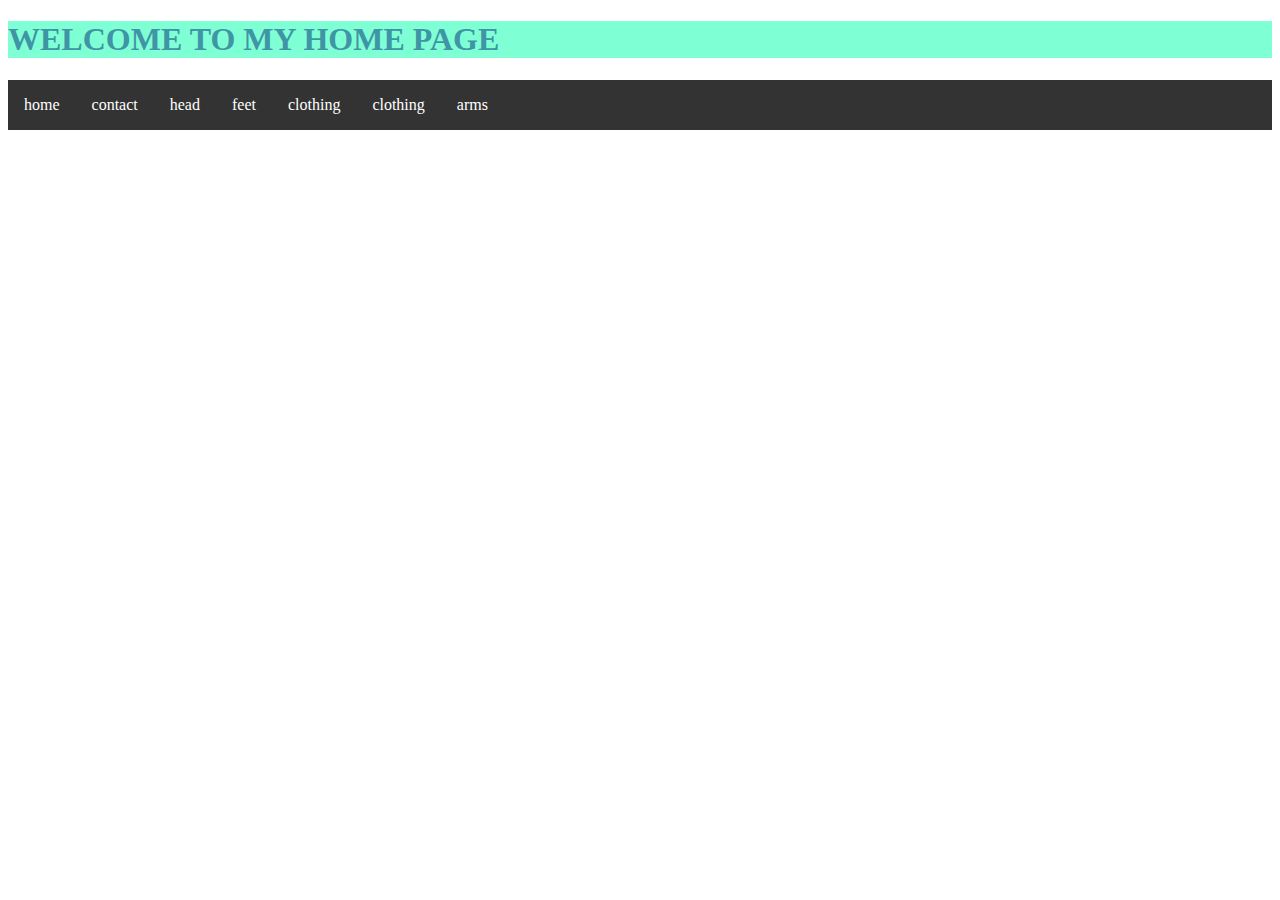
<file: index.html>
<!doctype html>
<html>
<head>
<meta charset="utf-8">
<title>Home page</title>
	<link rel="stylesheet"type="text/css"href="style.css">
</head>

<body>
	
	
	
	<h1>Welcome to my home page</h1>
	<ul>
	
		<li><a href="index.html">home</a></li>
		<li><a href="contact.html">contact</a></li>
		<li><a href="head.html">head</a></li>
		<li><a href="feet.html">feet</a></li>
		<li><a href="clothing.html">clothing</a></li>
		<li><a href="quiz.html">clothing</a></li>
		<li><a href="arms.html">arms</a></li>
	
	</ul>
</body>
</html>
</file>
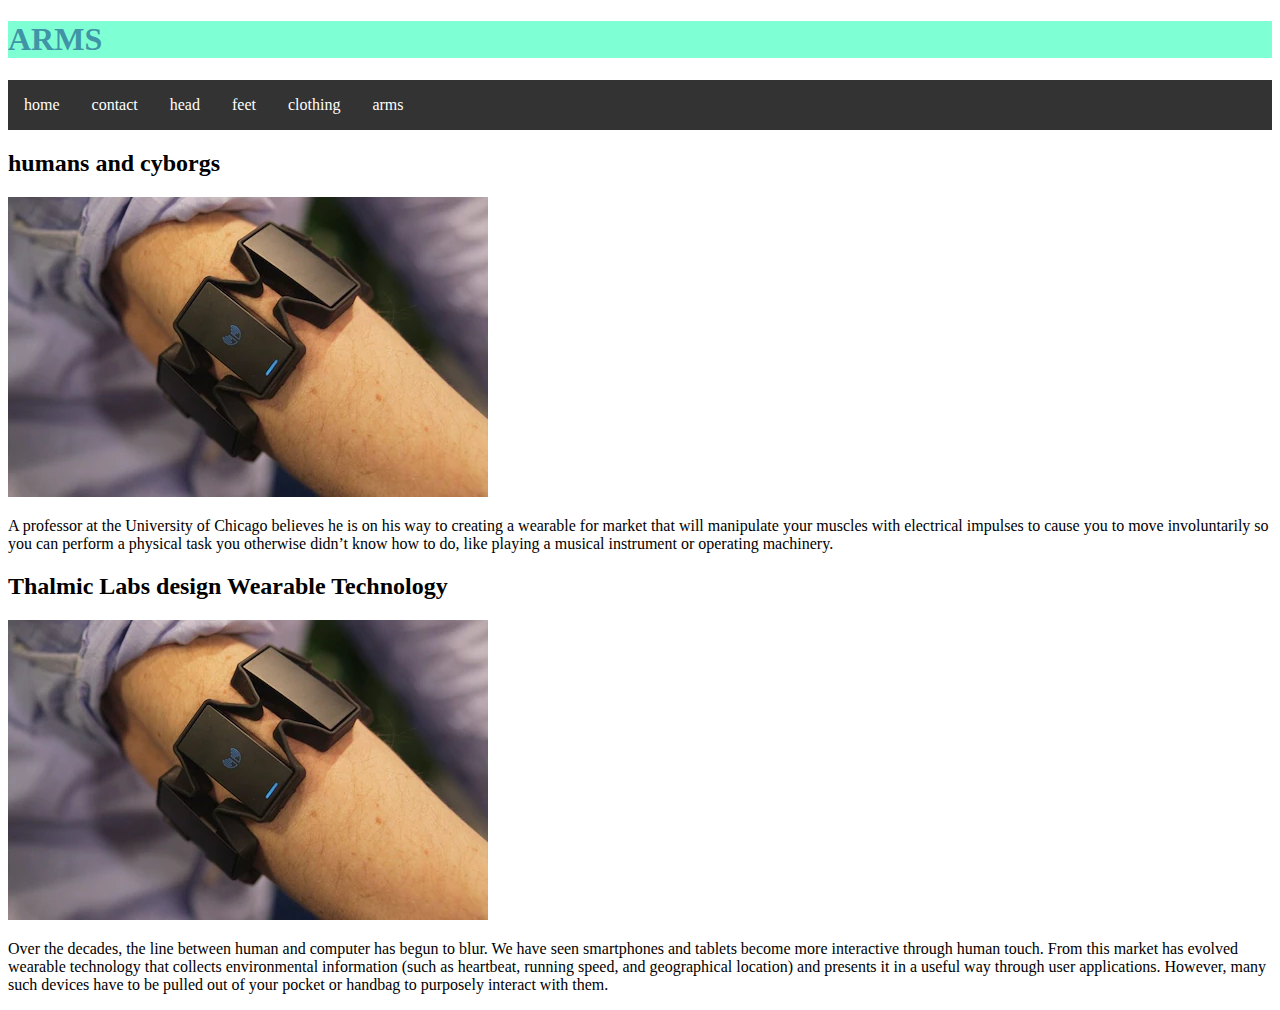
<file: arms.html>
<!doctype html>
<html>
<head>
<meta charset="utf-8">
<title>Arms Page</title>
	<link rel="stylesheet"type="text/css"href="style.css">
</head>

<body>
		<h1>Arms</h1>
	<ul>
	
		<li><a href="index.html">home</a></li>
		<li><a href="contact.html">contact</a></li>
		<li><a href="head.html">head</a></li>
		<li><a href="feet.html">feet</a></li>
		<li><a href="clothing.html">clothing</a></li>
		<li><a href="arms.html">arms</a></li>
	
	</ul>
	<h2>humans and cyborgs</h2>
	<img src="image/arm.webp">
	<p>A professor at the University of Chicago believes he is on his way to creating a wearable for market that will manipulate your muscles with electrical impulses to cause you to move involuntarily so you can perform a physical task you otherwise didn’t know how to do, like playing a musical instrument or operating machinery.</p>
	<h2>Thalmic Labs design Wearable Technology </h2>
	<img src="image/arm 2.webp">
	<p>Over the decades, the line between human and computer has begun to blur. We have seen smartphones and tablets become more interactive through human touch. From this market has evolved wearable technology that collects environmental information (such as heartbeat, running speed, and geographical location) and presents it in a useful way through user applications. However, many such devices have to be pulled out of your pocket or handbag to purposely interact with them.

</p>
</body>
</html>
</file>
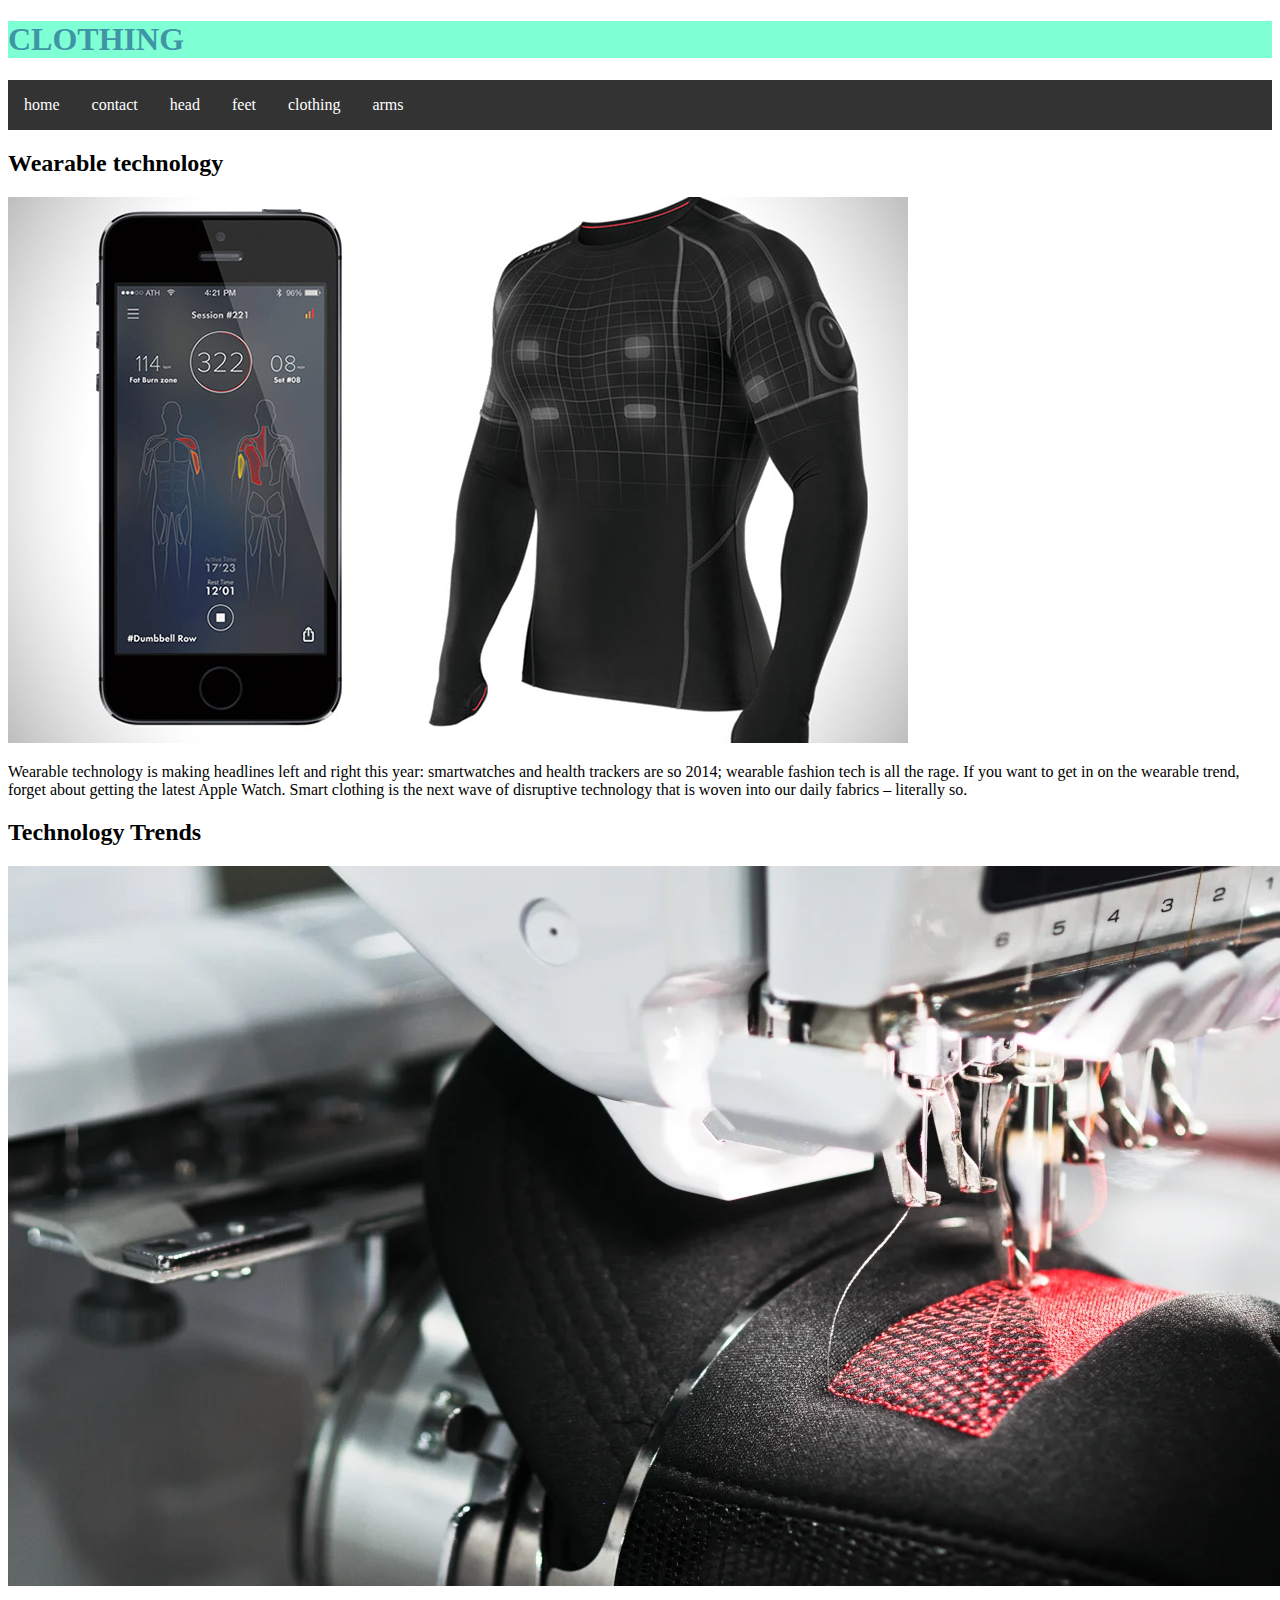
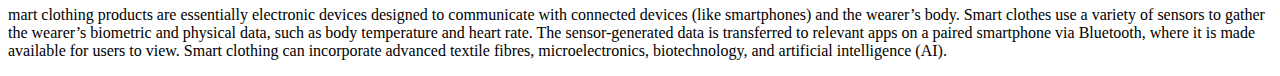
<file: clothing.html>
<!doctype html>
<html>
<head>
<meta charset="utf-8">
<title>Clothing Page</title>
	<link rel="stylesheet"type="text/css"href="style.css">
</head>

<body>
		<h1>Clothing</h1>
	<ul>
	
		<li><a href="index.html">home</a></li>
		<li><a href="contact.html">contact</a></li>
		<li><a href="head.html">head</a></li>
		<li><a href="feet.html">feet</a></li>
		<li><a href="clothing.html">clothing</a></li>
		<li><a href="arms.html">arms</a></li>
	
	</ul>
	<h2>Wearable technology</h2>
	<img src="Top-5-smart-clothes-1.png">
	<p>Wearable technology is making headlines left and right this year: smartwatches and health trackers are so 2014; wearable fashion tech is all the rage.

If you want to get in on the wearable trend, forget about getting the latest Apple Watch. Smart clothing is the next wave of disruptive technology that is woven into our daily fabrics – literally so.</p>
	<h2>Technology Trends</h2>
	<img src="image/wqdw.webp">
	<p>mart clothing products are essentially electronic devices designed to communicate with connected devices (like smartphones) and the wearer’s body. Smart clothes use a variety of sensors to gather the  wearer’s biometric and physical data, such as body temperature and heart rate. The sensor-generated data is transferred to relevant apps on a paired smartphone via Bluetooth, where it is made available for users to view. Smart clothing can incorporate advanced textile fibres, microelectronics, biotechnology, and artificial intelligence (AI).</p>
</body>
</html>
</file>
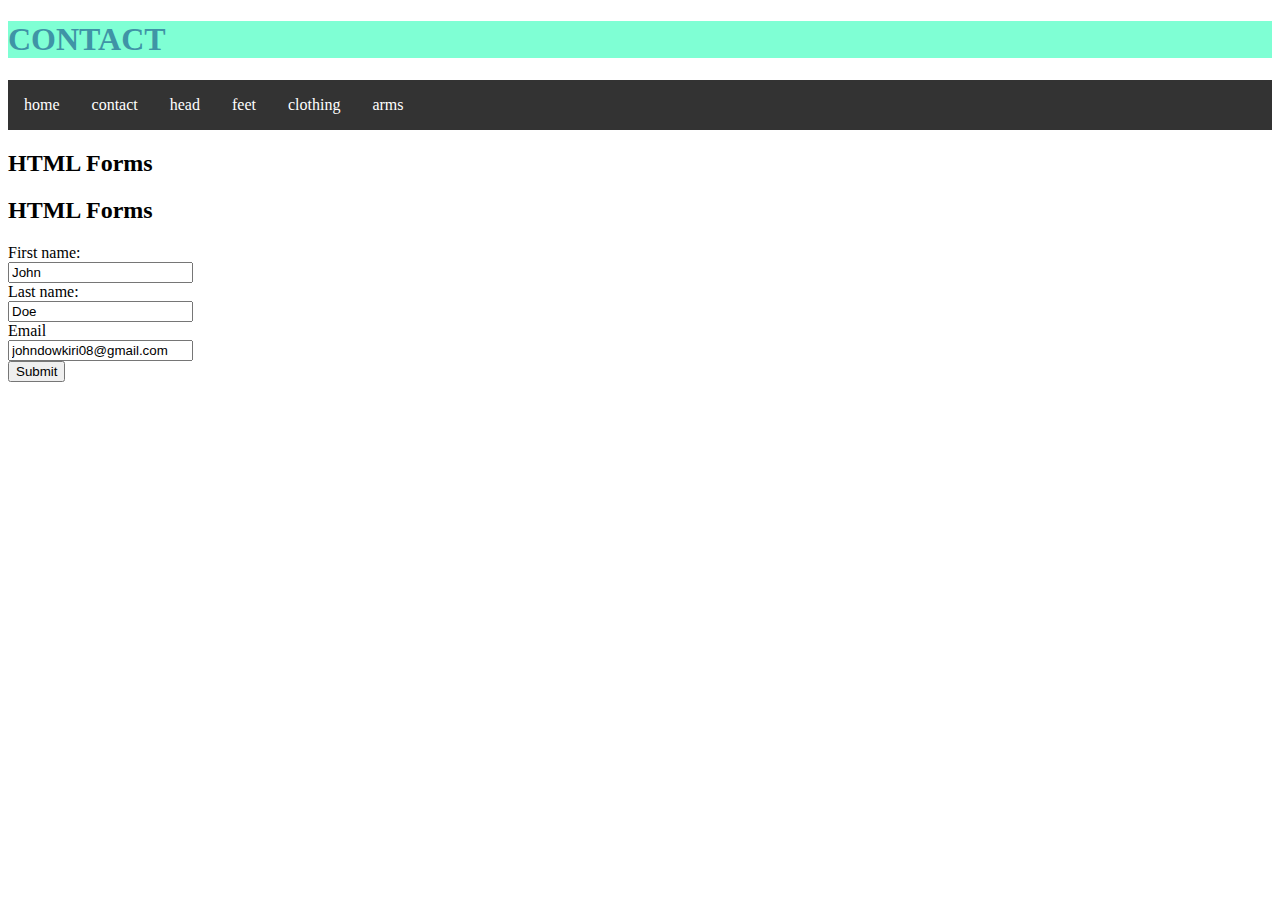
<file: contact.html>
<!doctype html>
<html>
<head>
<meta charset="utf-8">
<title>contact</title>
	<link rel="stylesheet"type="text/css"href="style.css">
</head>

<body>
		<h1>contact</h1>
	<ul>
	
		<li><a href="index.html">home</a></li>
		<li><a href="contact.html">contact</a></li>
		<li><a href="head.html">head</a></li>
		<li><a href="feet.html">feet</a></li>
		<li><a href="clothing.html">clothing</a></li>
		<li><a href="arms.html">arms</a></li>
	
	</ul>
	<html>
<body>

<h2>HTML Forms</h2>
<html>
<body>

<h2>HTML Forms</h2>

<form action="/action_page.php">
  <label for="fname">First name:</label><br>
  <input type="text" id="fname" name="fname" value="John"><br>
  <label for="lname">Last name:</label><br>
  <input type="text" id="lname" name="lname" value="Doe"><br>
  <form action="/action_page.php">
  <label for="fname">Email</label><br>
  <input type="text" id="fname" name="fname" value="johndowkiri08@gmail.com"><br>
  <input type="submit" value="Submit">
</form> 

	<html>
<body>


<form action="/action_page.php">
<br>
<br>
<br>
<br>
  <form action="/action_page.php">
<br>
<br>
</form> 

<html>
<body>


<form action="/action_page.php">
  <form action="/action_page.php">
</form>
</body>
</html>


</body>
</html>
</file>
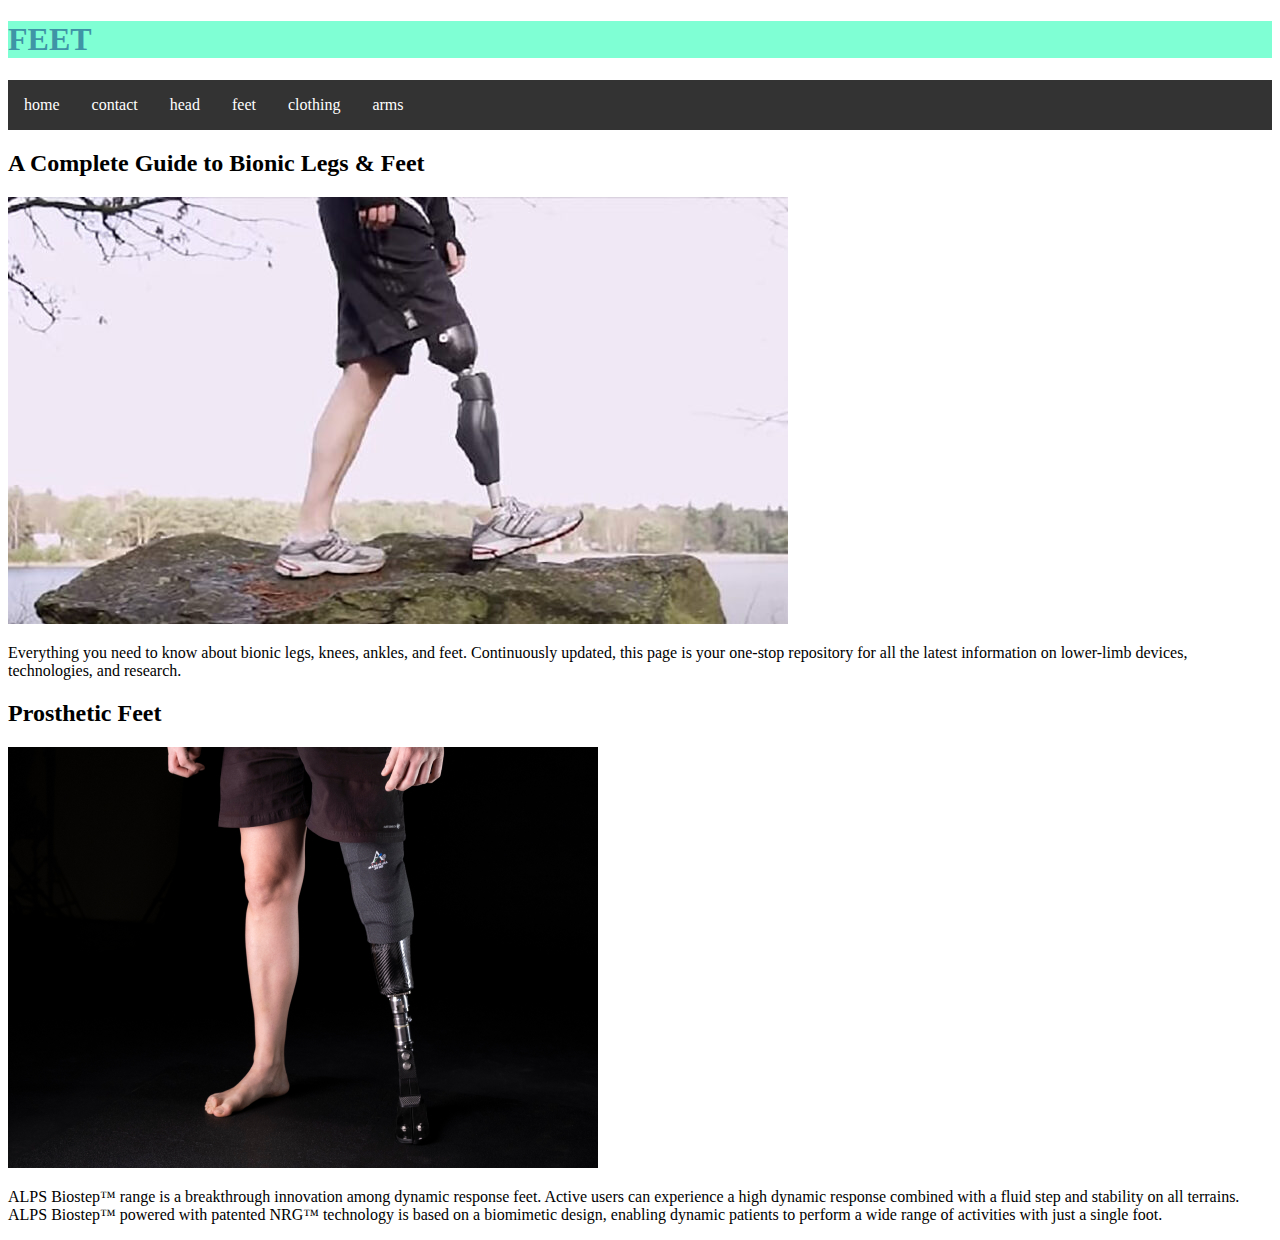
<file: feet.html>
<!doctype html>
<html>
<head>
<meta charset="utf-8">
<title>Feet page</title>
	<link rel="stylesheet"type="text/css"href="style.css">
</head>

<body>
		<h1>Feet</h1>
	<ul>
	
		<li><a href="index.html">home</a></li>
		<li><a href="contact.html">contact</a></li>
		<li><a href="head.html">head</a></li>
		<li><a href="feet.html">feet</a></li>
		<li><a href="clothing.html">clothing</a></li>
		<li><a href="arms.html">arms</a></li>
	
	</ul>
	
	<h2>A Complete Guide to Bionic Legs & Feet</h2>
	<img src="feet.jpg">
	<p>Everything you need to know about bionic legs, knees, ankles, and feet. Continuously updated, this page is your one-stop repository for all the latest information on lower-limb devices, technologies, and research.</p>
 <h2>Prosthetic Feet</h2>
	<img src="categoria_piedi.jpg">
	<p>ALPS Biostep™ range is a breakthrough innovation among dynamic response feet. Active users can experience a high dynamic response combined with a fluid step and stability on all terrains. ALPS Biostep™ powered with patented NRG™ technology is based on a biomimetic design, enabling dynamic patients to perform a wide range of activities with just a single foot.</p>
</body>
</html>
</file>
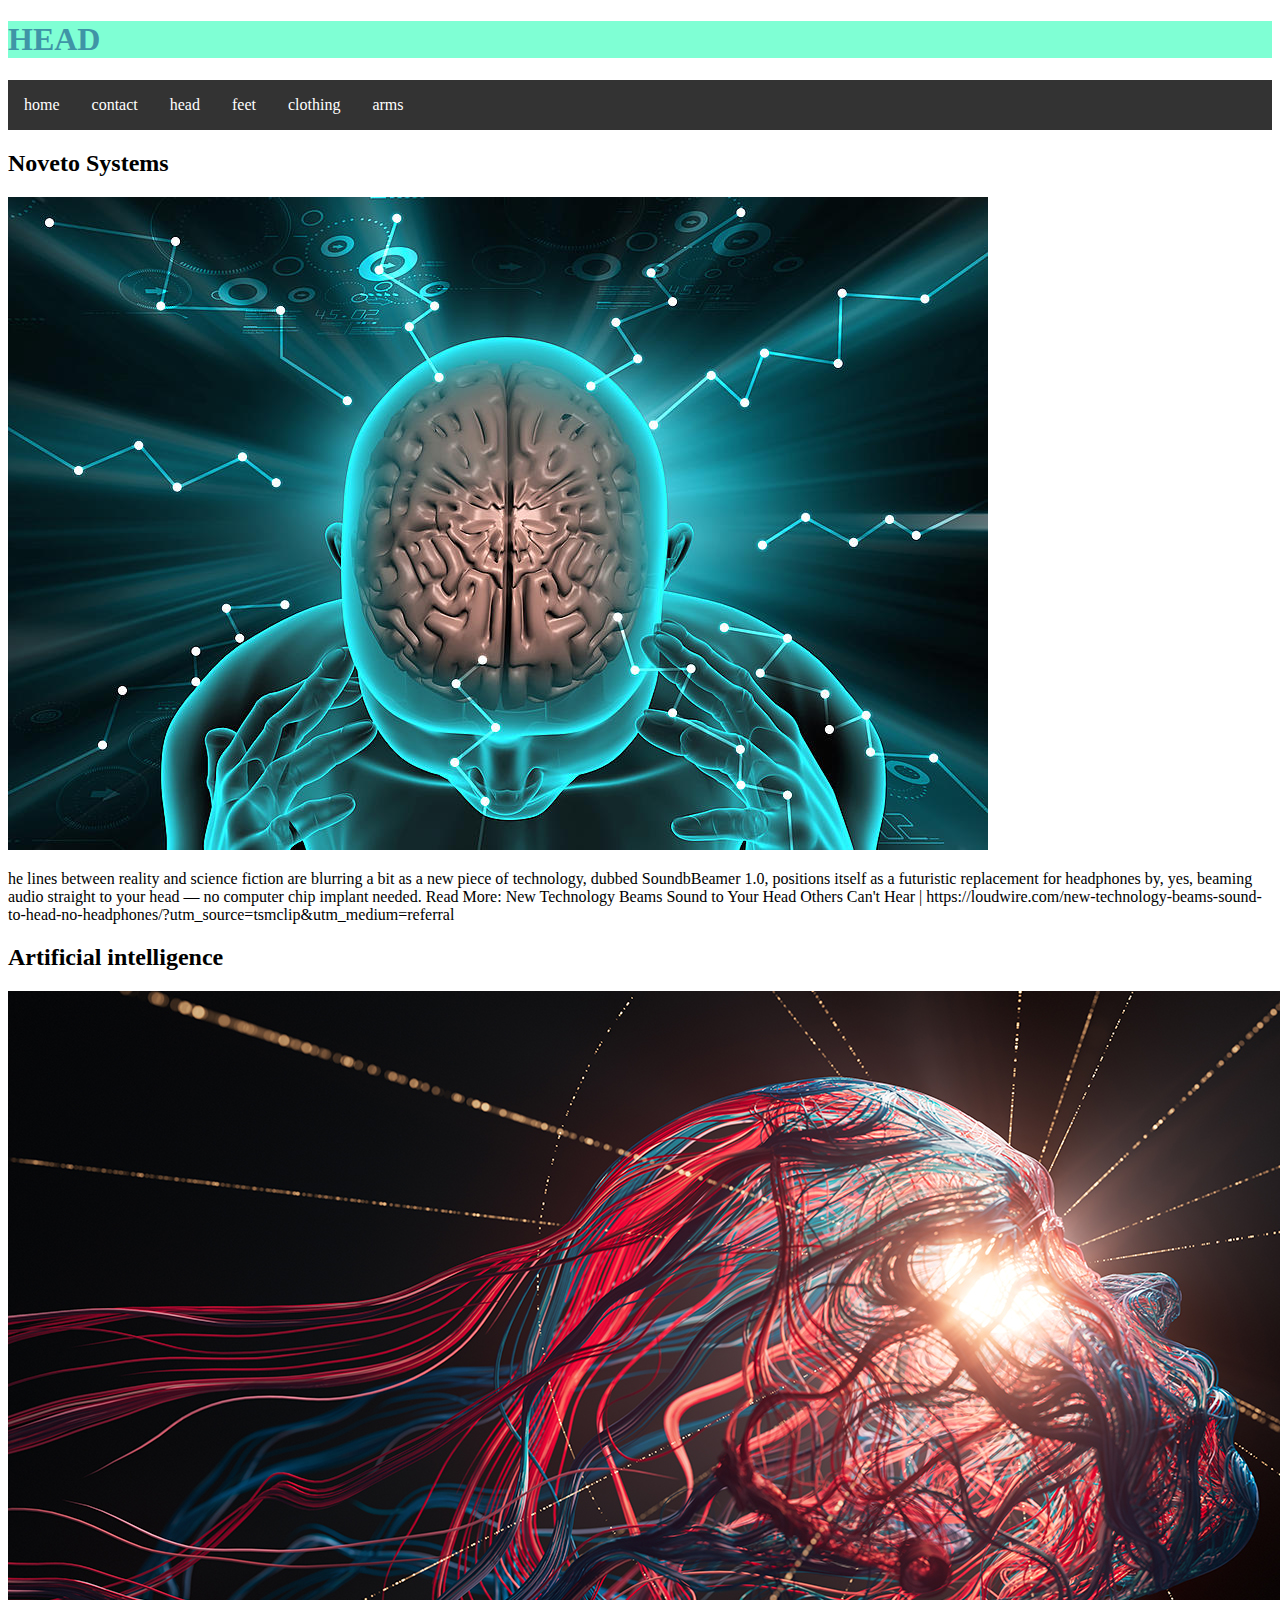
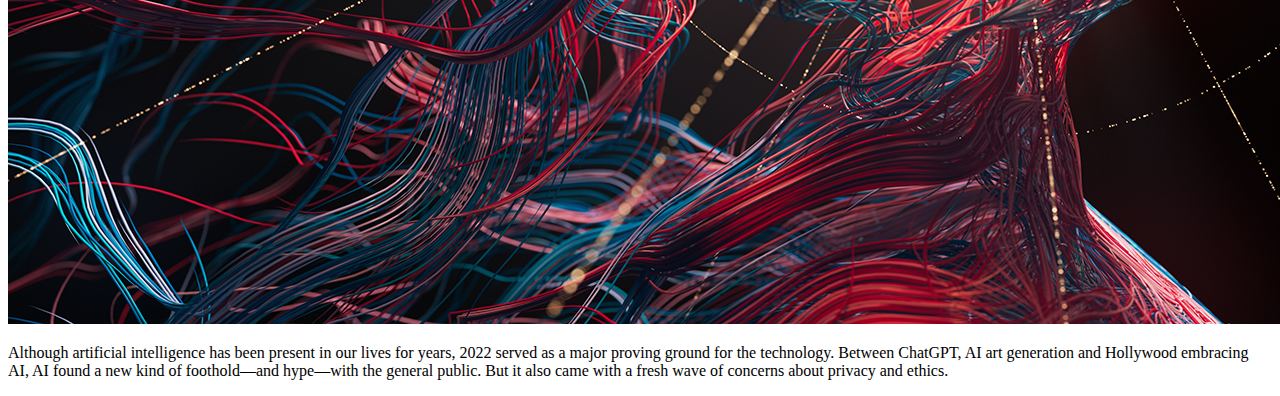
<file: head.html>
<!doctype html>
<html>
<head>
<meta charset="utf-8">
<title>Untitled Document</title>
	<link rel="stylesheet"type="text/css"href="style.css">
</head>

<body>
		<h1>Head</h1>
	<ul>
	
		<li><a href="index.html">home</a></li>
		<li><a href="contact.html">contact</a></li>
		<li><a href="head.html">head</a></li>
		<li><a href="feet.html">feet</a></li>
		<li><a href="clothing.html">clothing</a></li>
		<li><a href="arms.html">arms</a></li>
	
	</ul>
	
	<h2>Noveto Systems</h2>
	<img src="head.jpg">
	<p>he lines between reality and science fiction are blurring a bit as a new piece of technology, dubbed SoundbBeamer 1.0, positions itself as a futuristic replacement for headphones by, yes, beaming audio straight to your head — no computer chip implant needed.

Read More: New Technology Beams Sound to Your Head Others Can't Hear | https://loudwire.com/new-technology-beams-sound-to-head-no-headphones/?utm_source=tsmclip&utm_medium=referral</p>
	<h2>Artificial intelligence</h2>
	<img src="Ai_1400.jpg">
	<p>Although artificial intelligence has been present in our lives for years, 2022 served as a major proving ground for the technology. Between ChatGPT, AI art generation and Hollywood embracing AI, AI found a new kind of foothold––and hype––with the general public. But it also came with a fresh wave of concerns about privacy and ethics.</p>
</body>
</html>
</file>
<file: style.css>
body{
  back ground-color:#697A3E;
}

h1{
  text-transform:uppercase;
  text-algin: center;
  background-color:aquamarine;
  color:#3F94a6;
  font-fanily:arial, "arial black", "arial narrow", "arial rounded MT Bold";
}
ul {
  list-style-type: none;
  margin: 0;
  padding: 0;
  overflow: hidden;
  background-color: #333333;
}

li {
  float: left;
}

li a {
  display: block;
  color: white;
  text-align: center;
  padding: 16px;
  text-decoration: none;
}

li a:hover {
  background-color: #111111;
}
</file>
